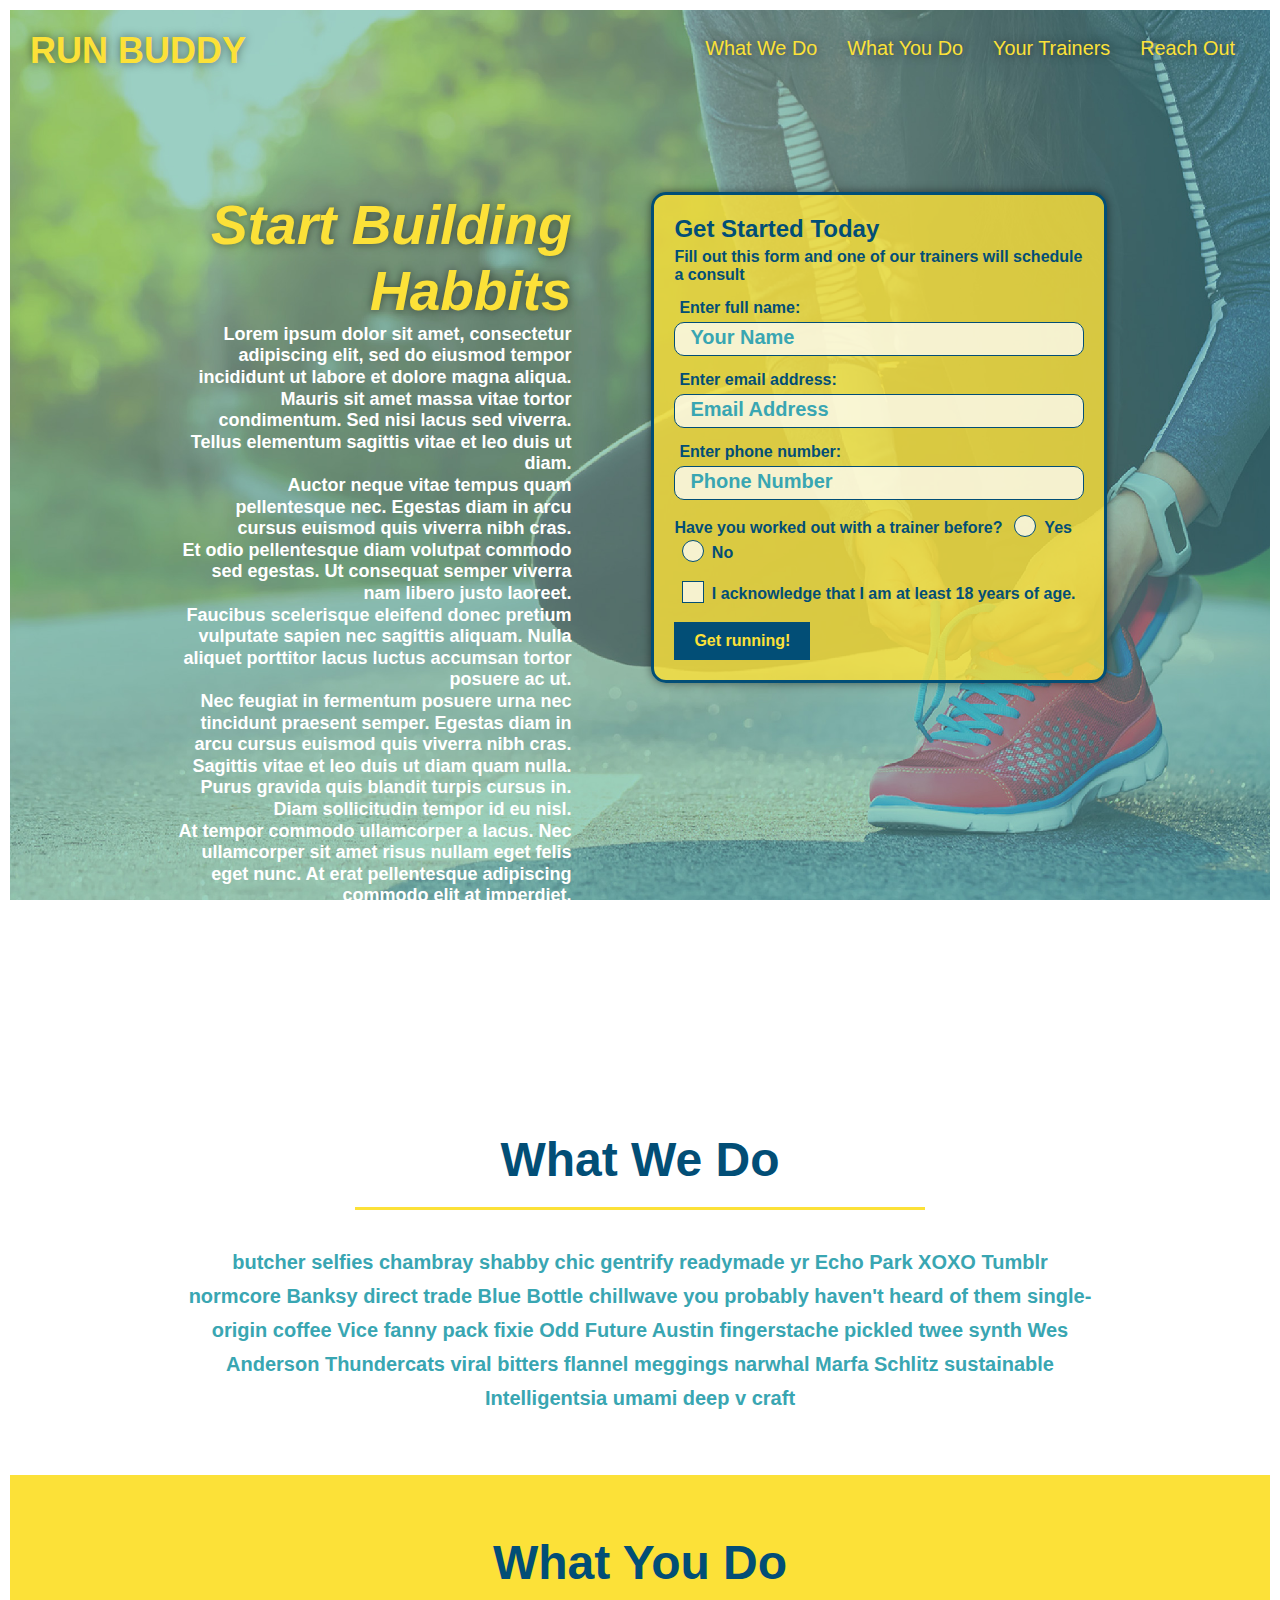
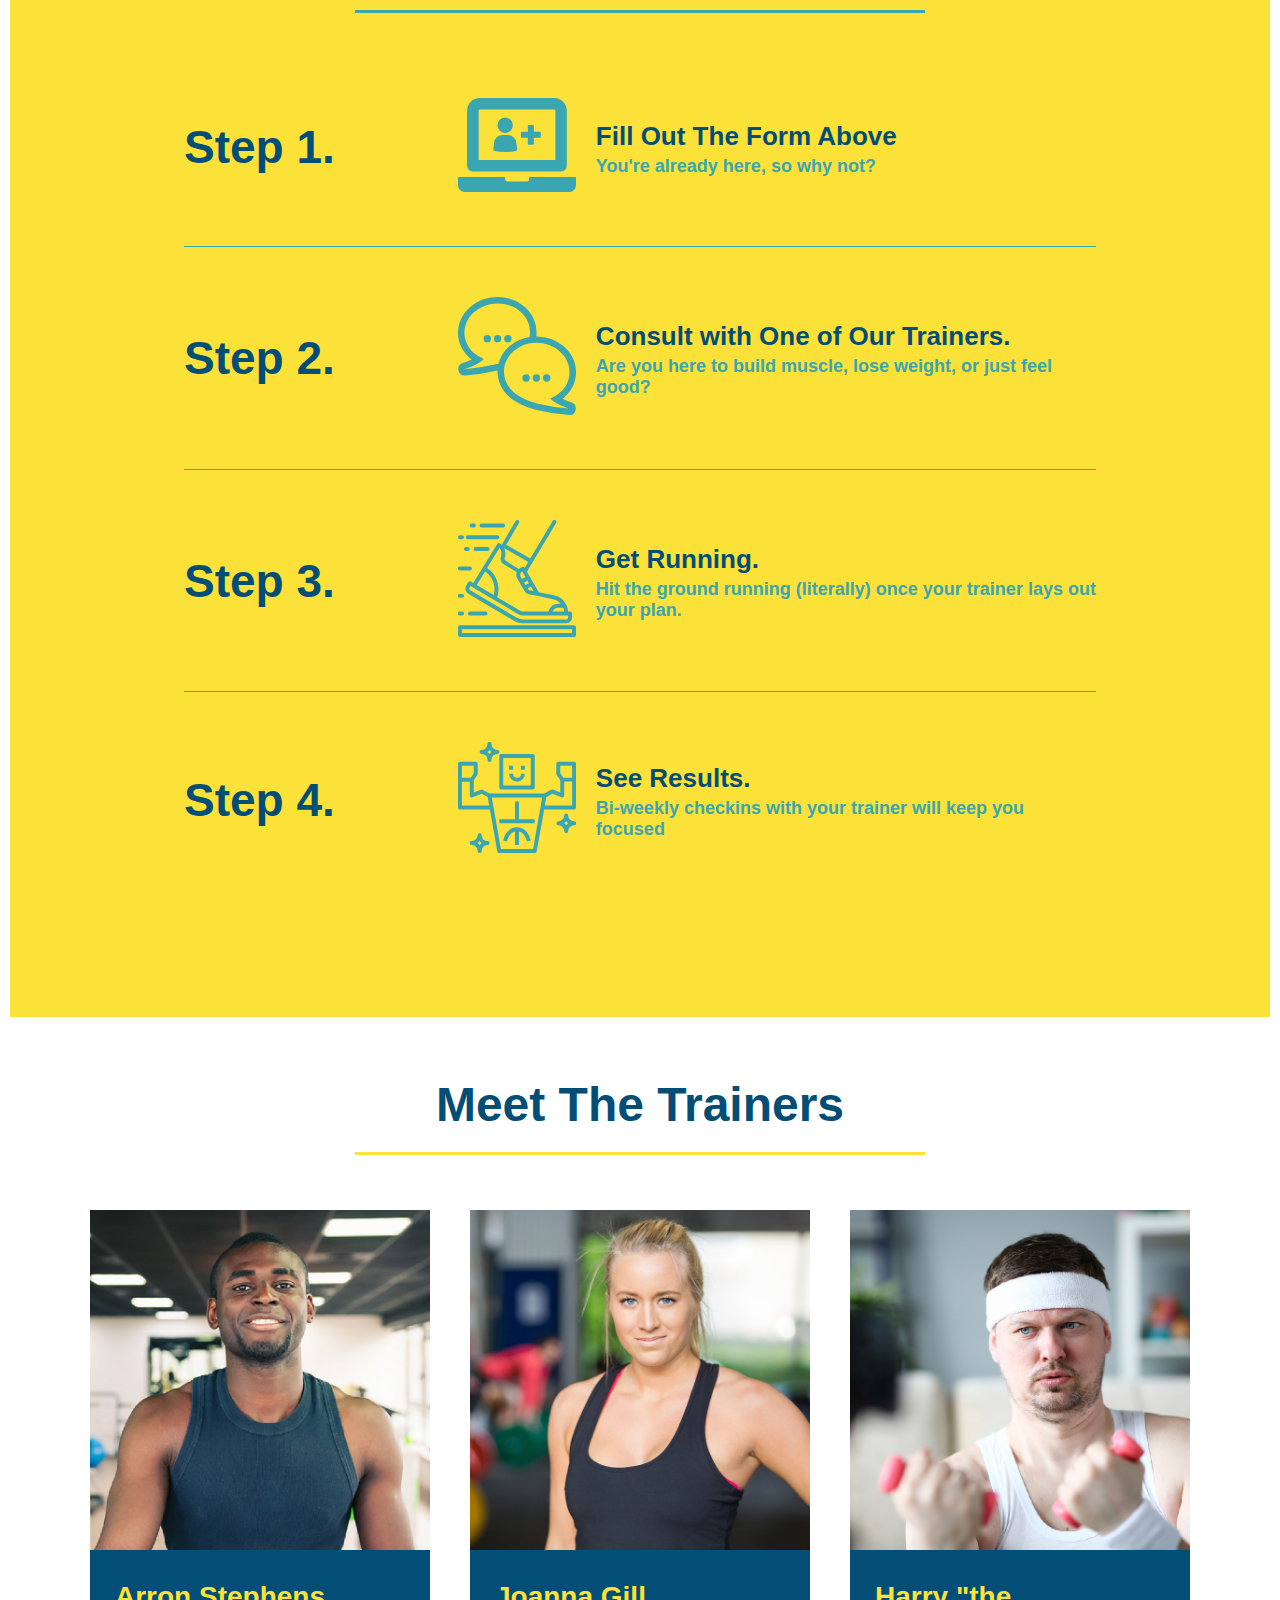
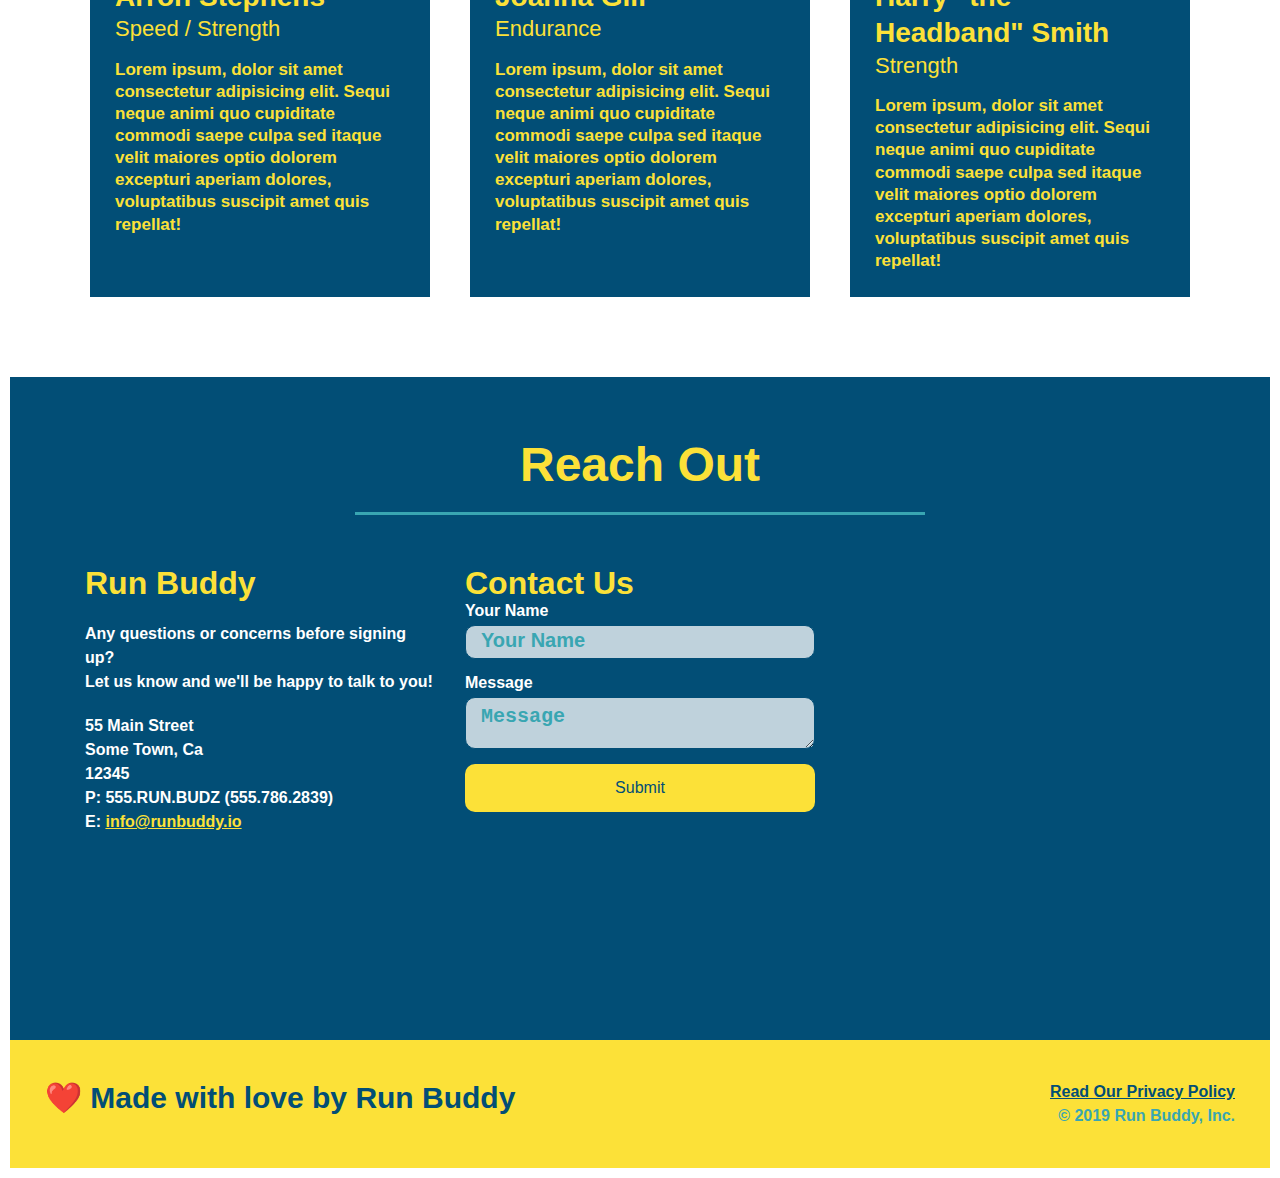
<file: index.html>
<!DOCTYPE html>
<html lang="en">
    
    <head>
        
        <meta charset="UTF-8" />
        <title>Run Buddy</title>
        <link rel="stylesheet" href="assets/css/style.css">
        <meta name="viewport" content="width=device-width, initial-scale=1.0" />
        
    </head>
    
    <!--change!!-->
    
    <body>
        
        <!--navigation-->
        <header>
            <h1>
                <a href="#run-buddy">RUN BUDDY</a>
            </h1>

            <nav>
                <!--Unordered List element-->

                <ul>

                    <!--List item element-->

                    <li>

                        <!--Anchor element-->

                        <a href="#what-we-do">What We Do</a>
                    </li>

                    <li>
                        <a href="#what-you-do">What You Do</a>
                    </li>

                    <li>
                        <a href="#your-trainers">Your Trainers</a>
                    </li>

                    <li>
                        <a href="#reach-out">Reach Out</a>
                    </li>
                    
                </ul>
            </nav>
        </header>
        

        <!--hero/jumbotron-->
        <section class="hero">

            <div class="hero-cta">
                <h2>Start Building Habbits</h2>
                <p>
                    Lorem ipsum dolor sit amet, consectetur adipiscing elit, sed do eiusmod tempor incididunt ut labore et dolore magna aliqua. 
                    <br>
                    Mauris sit amet massa vitae tortor condimentum. Sed nisi lacus sed viverra. Tellus elementum sagittis vitae et leo duis ut diam. 
                    <br>
                    Auctor neque vitae tempus quam pellentesque nec. Egestas diam in arcu cursus euismod quis viverra nibh cras. 
                    <br>
                    Et odio pellentesque diam volutpat commodo sed egestas. Ut consequat semper viverra nam libero justo laoreet. 
                    <br>
                    Faucibus scelerisque eleifend donec pretium vulputate sapien nec sagittis aliquam. Nulla aliquet porttitor lacus luctus accumsan tortor posuere ac ut. 
                    <br>
                    Nec feugiat in fermentum posuere urna nec tincidunt praesent semper. Egestas diam in arcu cursus euismod quis viverra nibh cras. 
                    <br>
                    Sagittis vitae et leo duis ut diam quam nulla. Purus gravida quis blandit turpis cursus in. Diam sollicitudin tempor id eu nisl. 
                    <br>
                    At tempor commodo ullamcorper a lacus. Nec ullamcorper sit amet risus nullam eget felis eget nunc. At erat pellentesque adipiscing commodo elit at imperdiet.
                    <br>
                    Aliquam malesuada bibendum arcu vitae elementum curabitur vitae nunc. Nulla aliquet enim tortor at auctor urna.
                </p>
            </div>

            <div class="hero-form">

                <h3>Get Started Today</h3>
                <p>Fill out this form and one of our trainers will schedule a consult</p>
                
                <!-- Add form element -->
                <form>
                    
                    <div class="contact-form">

                        <label for="name">Enter full name:</label>
                        <input type="text" placeholder="Your Name" name="name" id="name" class="form-input"/>
                        
                        <label for="email">Enter email address:</label>
                        <input type="email" placeholder="Email Address" name="email" id="email" class="form-input" />
                        
                        <label for="phone-number">Enter phone number:</label>
                        <input type="tel" placeholder="Phone Number" name="phone" id="phone" class="form-input"/>
                    
                    </div>

                    <p>
                        Have you worked out with a trainer before?
                        <span class="radio-wrapper">
                            
                          <input type="radio" name="trainer-confirm" id="trainer-yes" />
                          <label for="trainer-yes">Yes</label>
                          
                        </span>

                        <span class="radio-wrapper">

                          <input type="radio" name="trainer-confirm" id="trainer-no" />
                          <label for="trainer-no">No</label>

                        </span>
                    </p>

                    <p>
                        <span class="checkbox-wrapper">

                          <input type="checkbox" name="age-confirm" id="checkbox" />
                          <label for="checkbox">I acknowledge that I am at least 18 years of age.</label>

                        </span>
                    </p>

                    <button type="submit">
                        Get running!
                    </button>
                
                </form>
            
            </div>

        </section>
        <!--end hero-->

        <!--"what we do" section-->
        <section id="what-we-do" class="intro">
            
            <div class="flex-row">
                <h2 class="section-title primary-border">
                    What We Do
                </h2>
            </div>
            
            <div class="flex-row">
                <p>
                    butcher selfies chambray shabby chic gentrify readymade yr Echo Park XOXO Tumblr normcore Banksy direct trade Blue Bottle chillwave you probably haven't heard of them single-origin coffee Vice fanny pack fixie Odd Future Austin fingerstache pickled twee synth Wes Anderson Thundercats viral bitters flannel meggings narwhal Marfa Schlitz sustainable Intelligentsia umami deep v craft
                </p>
            </div>

        </section>

        <!--"what you do" section-->
        <section id="what-you-do" class="steps">
            
            <div class="flex-row">
                <h2 class="section-title secondary-border">
                    What You Do
                </h2>
            </div>

            <div class="step">

                <h3>Step 1.</h3>
                
                <div class="step-info">

                    <div class="step-img">
                        <img src="./assets/images/step-1.svg" alt="" />
                    </div>

                    <div class="step-text">
                        <h4>Fill Out The Form Above</h4>
                        <p>You're already here, so why not?</p>
                    </div>

                </div>
                
            </div>

            <div class="step">

                <h3>Step 2.</h3>

                <div class="step-info">

                    <div class="step-img">
                        <img src="./assets/images/step-2.svg" alt="" />
                    </div>

                    <div class="step-text">
                        <h4>Consult with One of Our Trainers.</h4>
                        <p>Are you here to build muscle, lose weight, or just feel good?</p>
                    </div>

                </div>

            </div>

            <div class="step">

                <h3>Step 3.</h3>

                <div class="step-info">

                    <div class="step-img">
                        <img src="./assets/images/step-3.svg" alt="" />
                    </div>

                    <div class="step-text">
                        <h4>Get Running.</h4>
                        <p>Hit the ground running (literally) once your trainer lays out your plan.</p>
                    </div>

                </div>

            </div>

            <div class="step">

                <h3>Step 4.</h3>

                <div class="step-info">

                    <div class="step-img">
                        <img src="./assets/images/step-4.svg" alt="">
                    </div>

                    <div class="step-text">
                        <h4>See Results.</h4>
                        <p>Bi-weekly checkins with your trainer will keep you focused</p>
                    </div>

                </div>

            </div>


        </section>

        
        <section id="your-trainers">
            
            <div class="flex-row">
                <h2 class="section-title primary-border"> 
                    Meet The Trainers
                </h2>
            </div>


                <div class="trainers">
                    <!-- first trainer bio -->
                    <article class="trainer">
                        <img src="./assets/images/01-05-trainers/trainer-1.jpg" alt="Arron Stephens in his workout clothes, ready to pump iron" />
                    
                        <div class="trainer-bio">
                    
                            <h3 class="trainer-name">Arron Stephens</h3>
                    
                            <h4 class="trainer-role">Speed / Strength</h4>
                    
                            <p>
                                Lorem ipsum, dolor sit amet consectetur adipisicing elit. Sequi neque animi quo cupiditate commodi saepe culpa sed
                                itaque velit maiores optio dolorem excepturi aperiam dolores, voluptatibus suscipit amet quis repellat!
                            </p>
                        </div>
                    </article>
                    <!-- second trainer bio -->
                    <article class="trainer">
                        <img src="./assets/images/01-05-trainers/trainer-2.jpg" alt="Joanna Gill cooling off after a workout" />
                        <div class="trainer-bio">
                    
                            <h3 class="trainer-name">Joanna Gill</h3>
                            <h4 class="trainer-role">Endurance</h4>
                            <p>
                                Lorem ipsum, dolor sit amet consectetur adipisicing elit. Sequi neque animi quo cupiditate commodi saepe culpa sed
                                itaque velit maiores optio dolorem excepturi aperiam dolores, voluptatibus suscipit amet quis repellat!
                            </p>
                        </div>
                    </article>
                    <!-- third trainer bio -->
                    <article class="trainer">
                    
                        <img src="./assets/images/01-05-trainers/trainer-3.jpg" alt="Harry Smith wearing a headband and lifting comically small pink weights" />
                    
                        <div class="trainer-bio">
                    
                            <h3 class="trainer-name">Harry "the Headband" Smith</h3>
                            <h4 class="trainer-role">Strength</h4>
                            <p>
                                Lorem ipsum, dolor sit amet consectetur adipisicing elit. Sequi neque animi quo cupiditate commodi saepe culpa sed
                                itaque velit maiores optio dolorem excepturi aperiam dolores, voluptatibus suscipit amet quis repellat!
                            </p>
                        </div>
                    </article>
                </div>
            
        </section>




        <!--"reach out" section-->
        <section id="reach-out" class="contact">

            <div class="flex-row">
                <h2 class="section-title secondary-border">
                    Reach Out
                </h2>
            </div>

            <div class="contact-info">
                <div>

                    <h3>Run Buddy</h3>
                    <p>
                        Any questions or concerns before signing up?
                        <br />
                        Let us know and we'll be happy to talk to you!
                    </p>
                    
                    <address>
                        55 Main Street <br/>
                        Some Town, Ca <br/>
                        12345<br />
                        P: 555.RUN.BUDZ (555.786.2839)<br/>
                        E: <a href="mailto:info@runbuddy.io">info@runbuddy.io</a>
                    </address>
                
                </div>
                        
                <!---->

                <div>
                    <h3>Contact Us</h3>
                    
                    <form class="contact-form">

                       <label for="contact-name">Your Name</label>
                       <input type="text" id="contact-name" placeholder="Your Name" />
                  
                       <label for="contact-message">Message</label>
                       <textarea id="contact-message" placeholder="Message"></textarea>
                  
                       <button type="submit">Submit</button>
                       
                    </form>
                </div>    

                <!---->

                <iframe 
                    src="https://www.google.com/maps/embed?pb=!1m18!1m12!1m3!1d3049.1824833268383!2d-105.10506668429922!3d40.16049057910696!2m3!1f0!2f0!3f0!3m2!1i1024!2i768!4f13.1!3m3!1m2!1s0x876bf99f57d29787%3A0x5a047ad58b8ae595!2s55%20Main%20St%2C%20Longmont%2C%20CO%2080501!5e0!3m2!1sen!2sus!4v1654865862543!5m2!1sen!2sus" 
                    
                    frameborder="0" style="border:0" allowfullscreen>
                
                </iframe>
                    
    
            
            
            </div>


            


            

        </section>

        <!--footer-->
        <footer>
            <h2>❤️ Made with love by Run Buddy</h2>

            <div>
                
                <a href="./privacy-policy.html">Read Our Privacy Policy</a><br />
                &copy; 2019 Run Buddy, Inc.

            </div>
        </footer>
        
    </body>
</html>
</file>
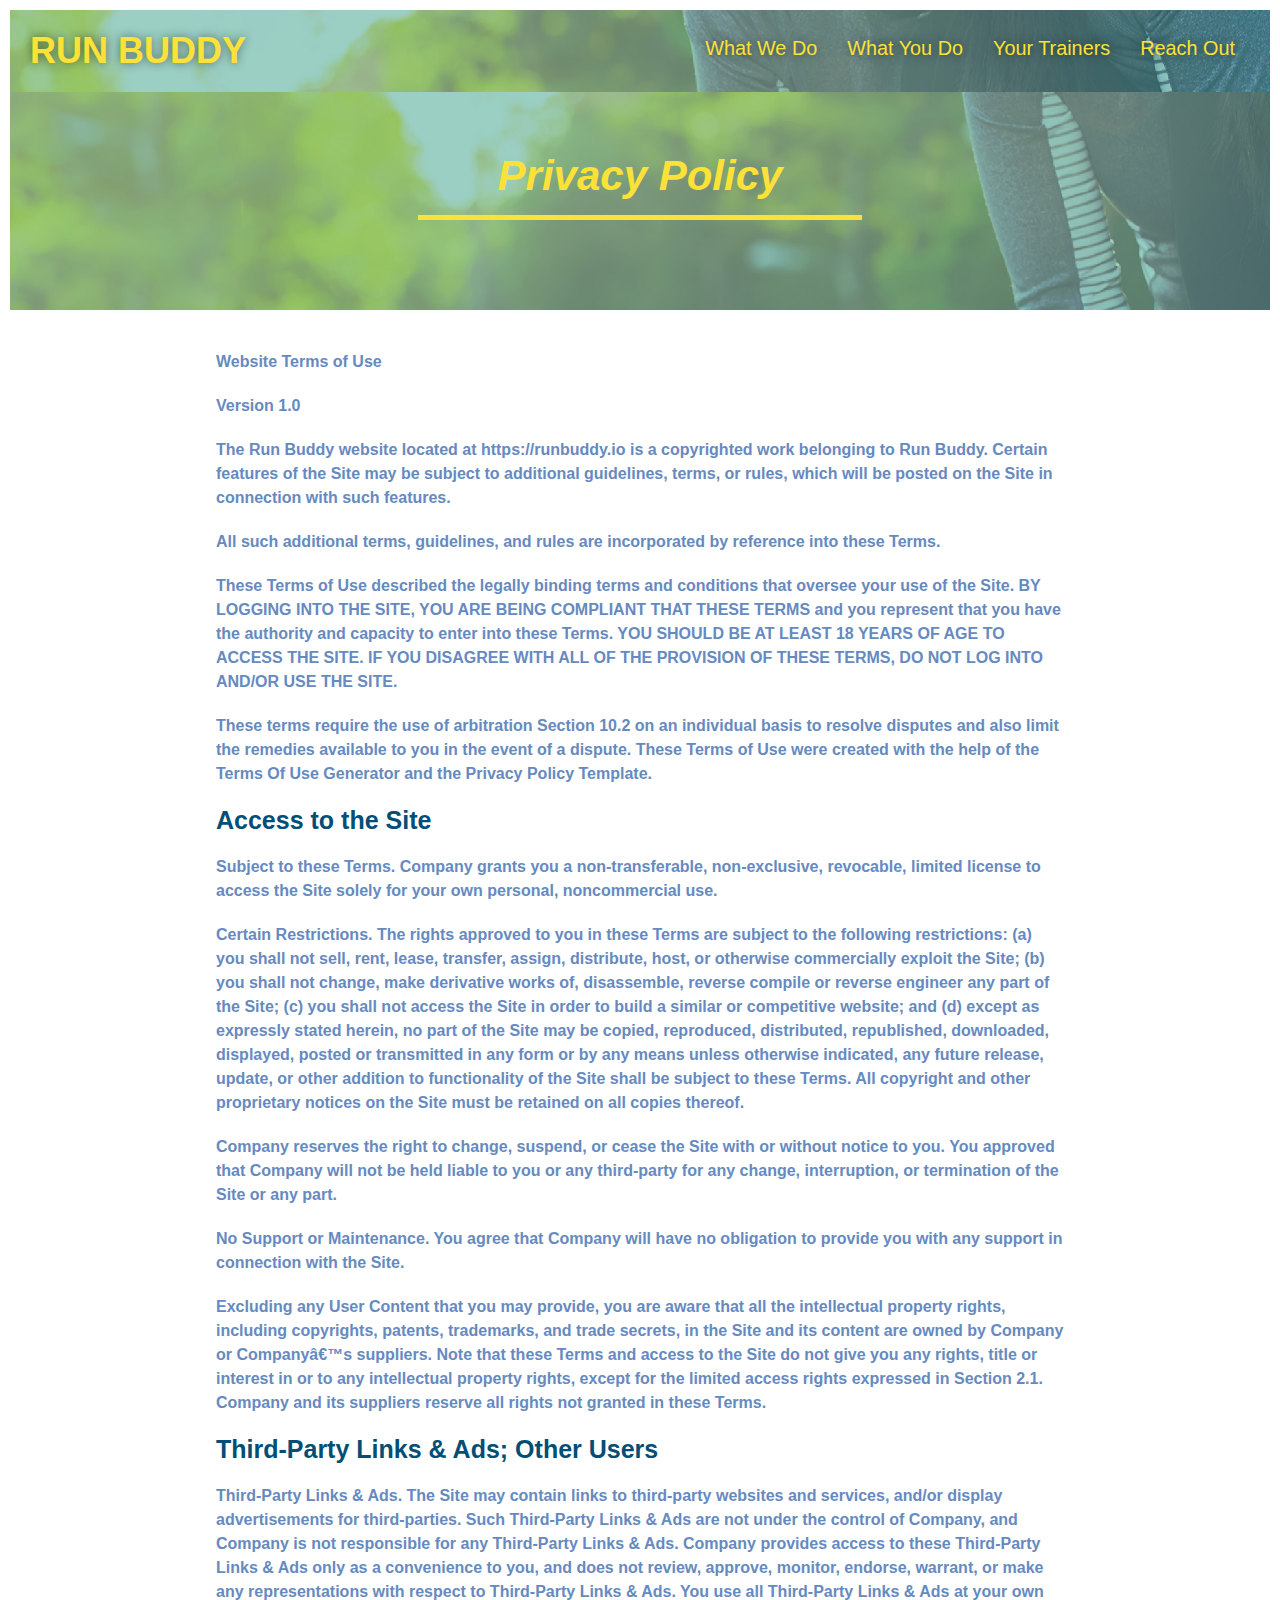
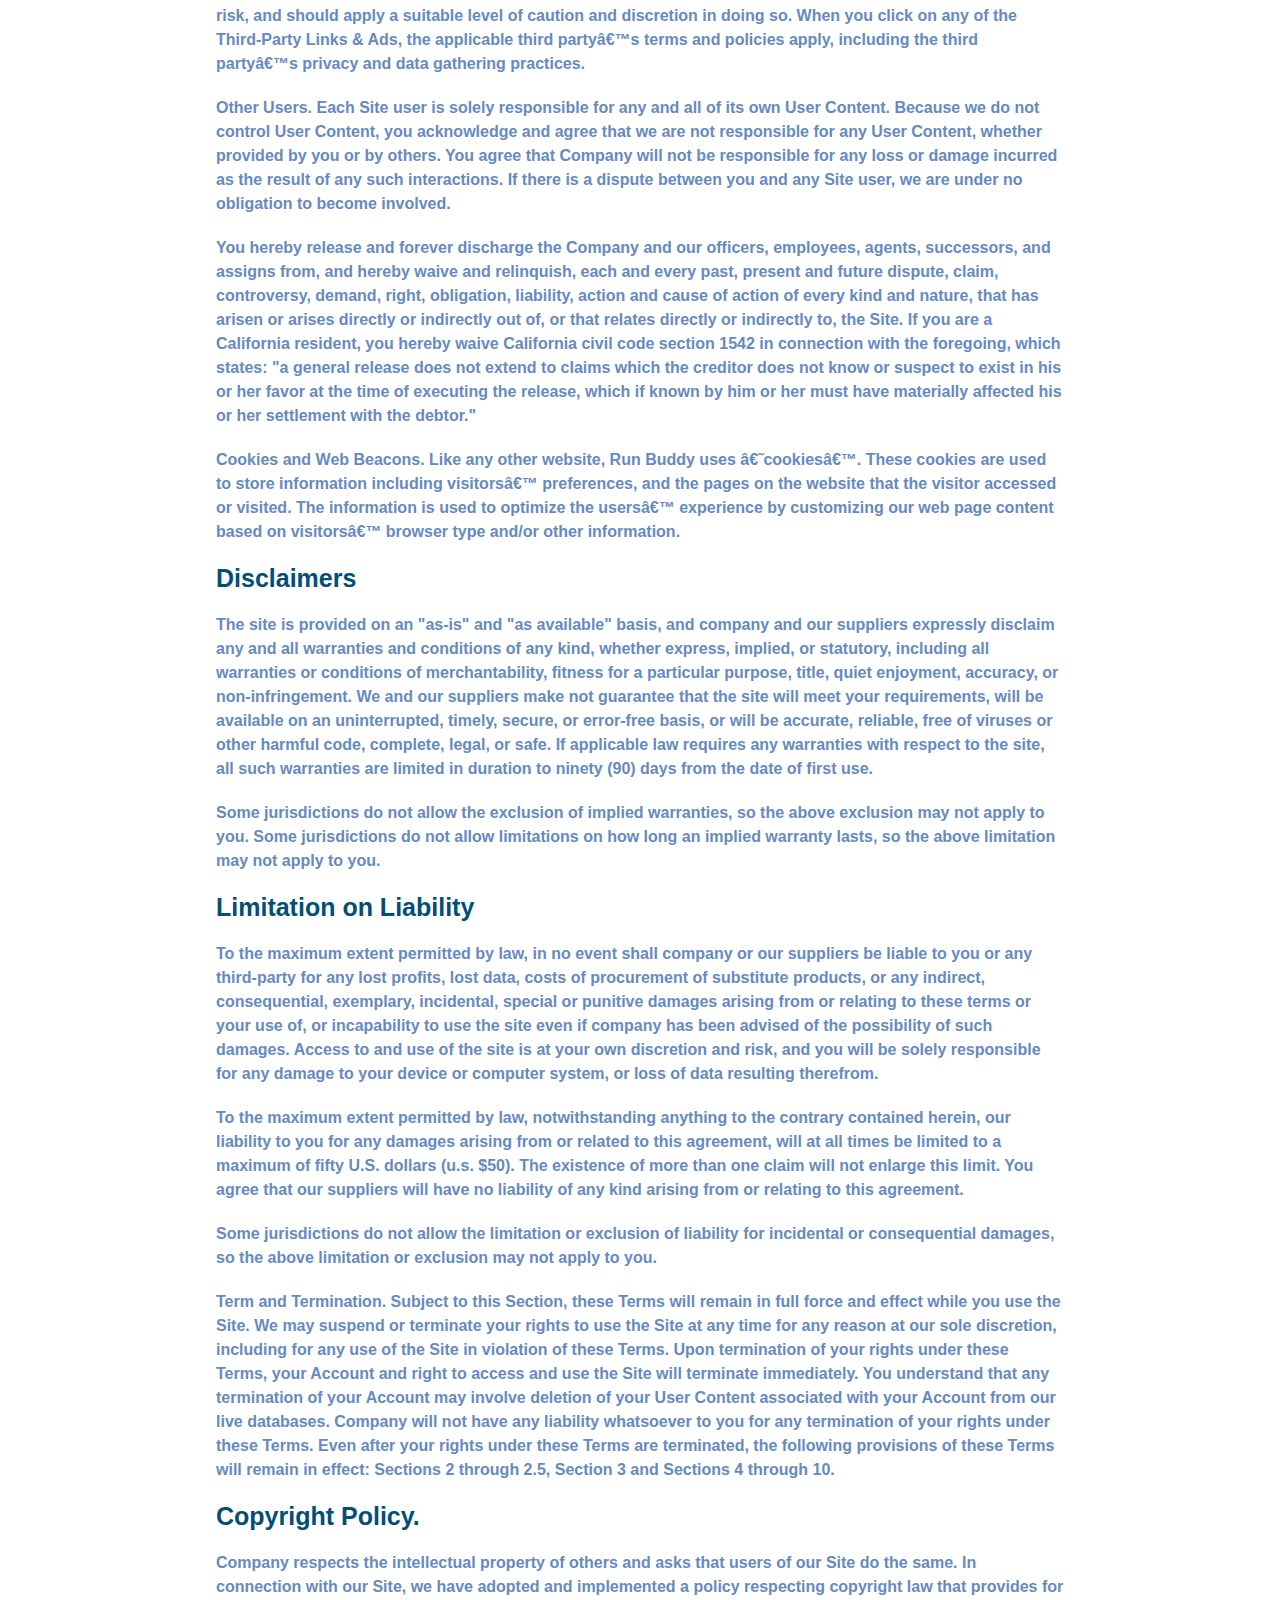
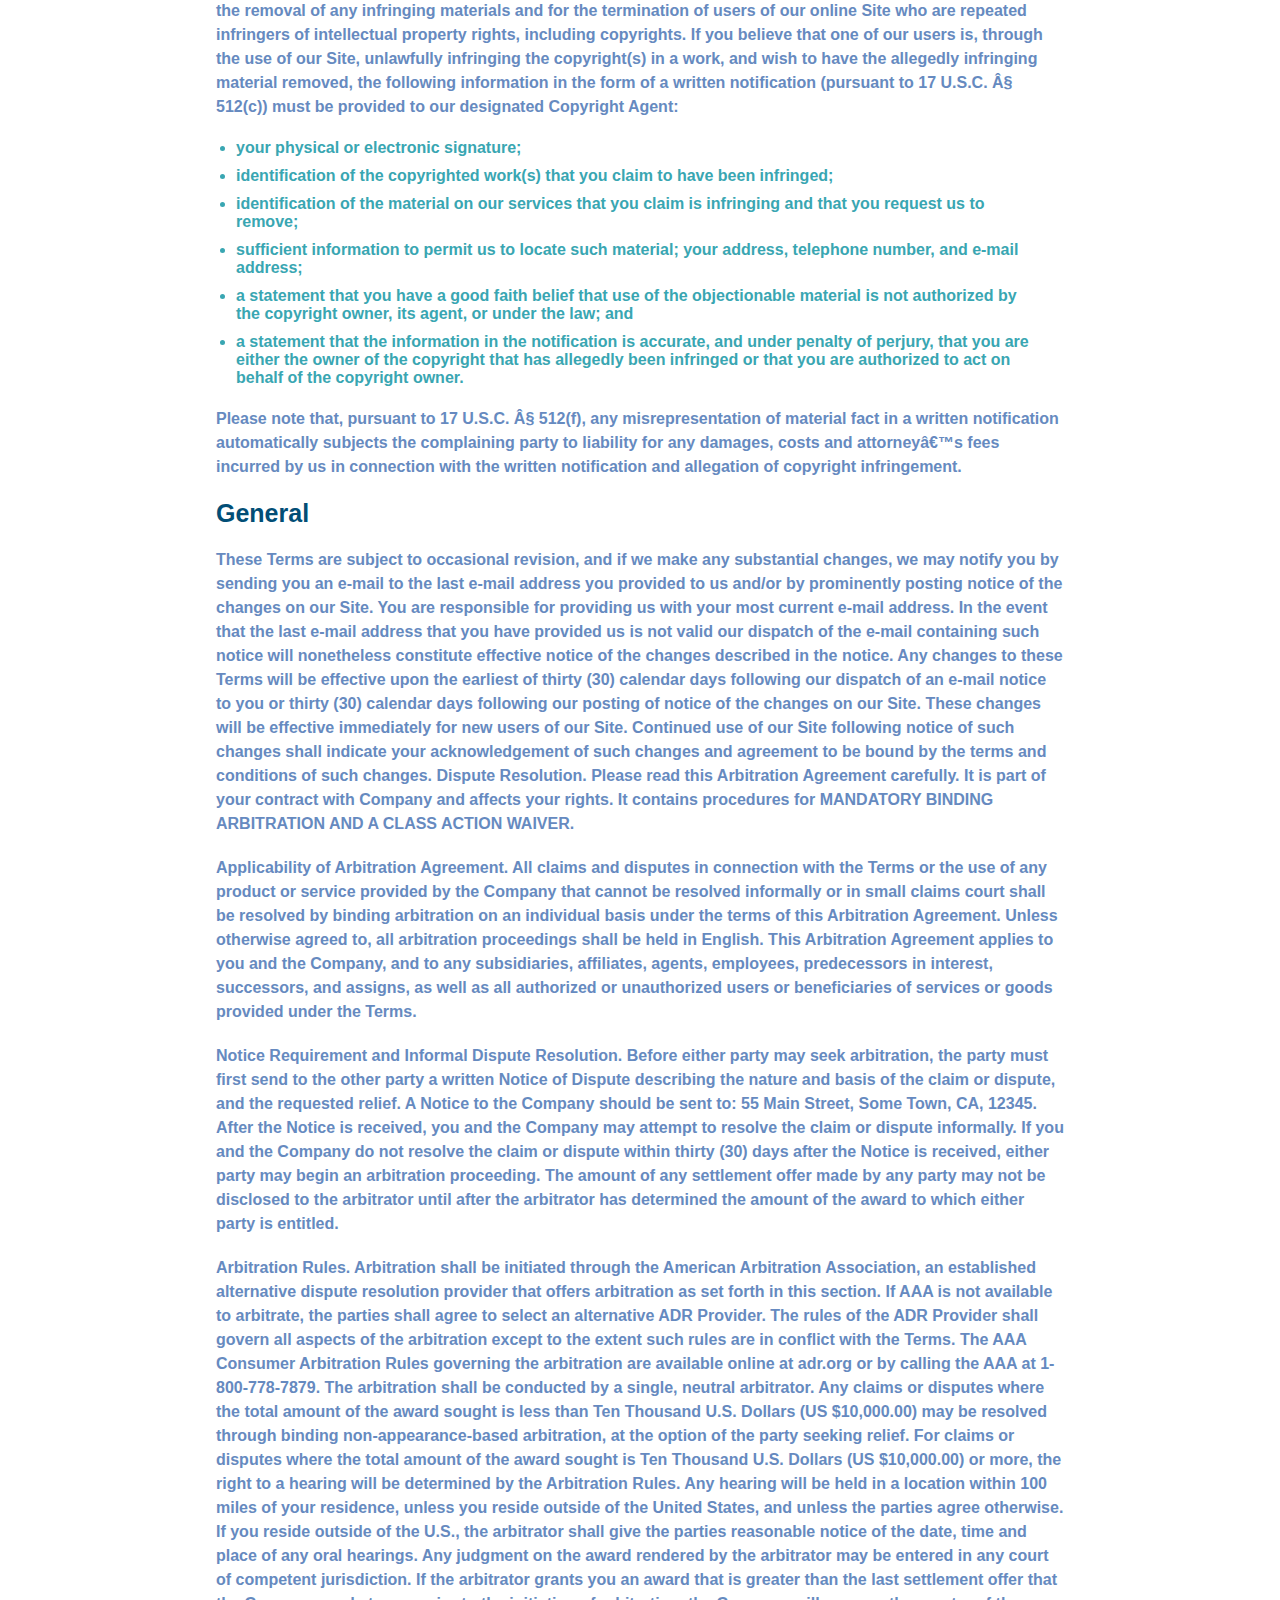
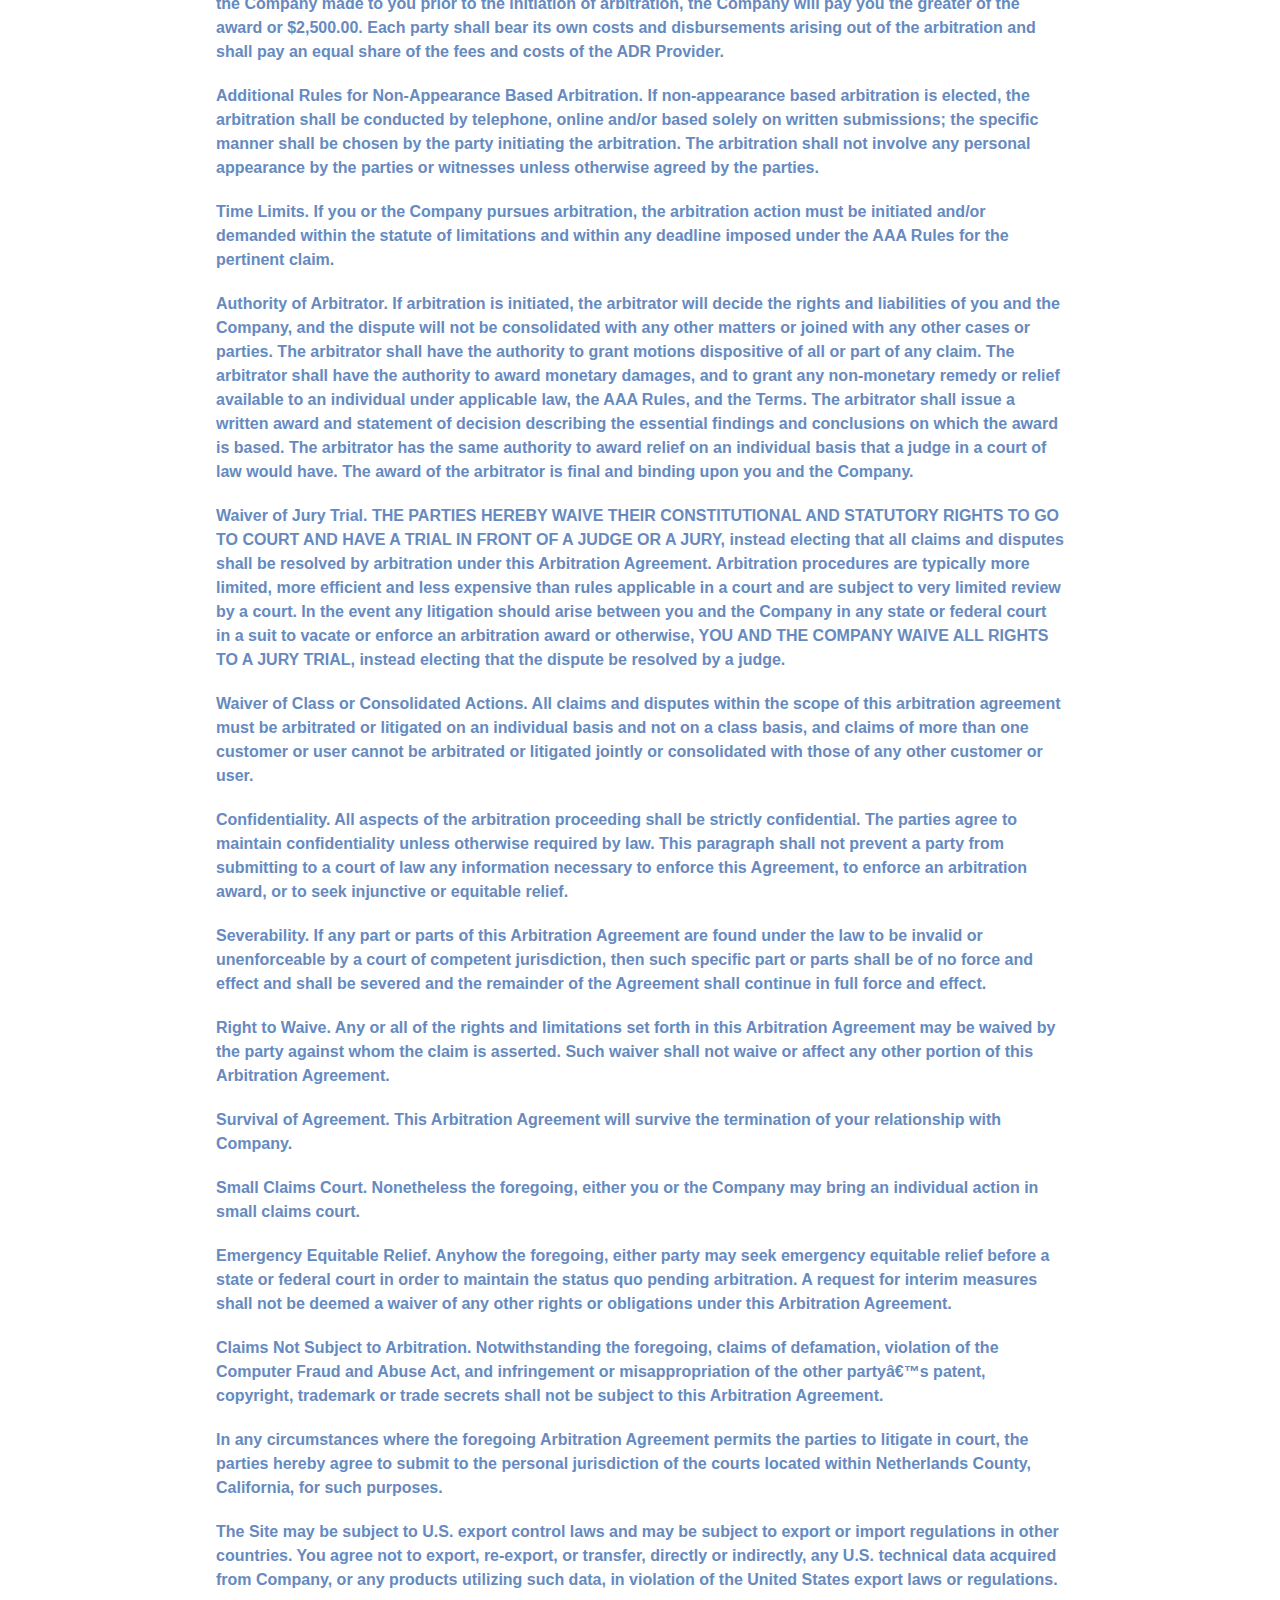
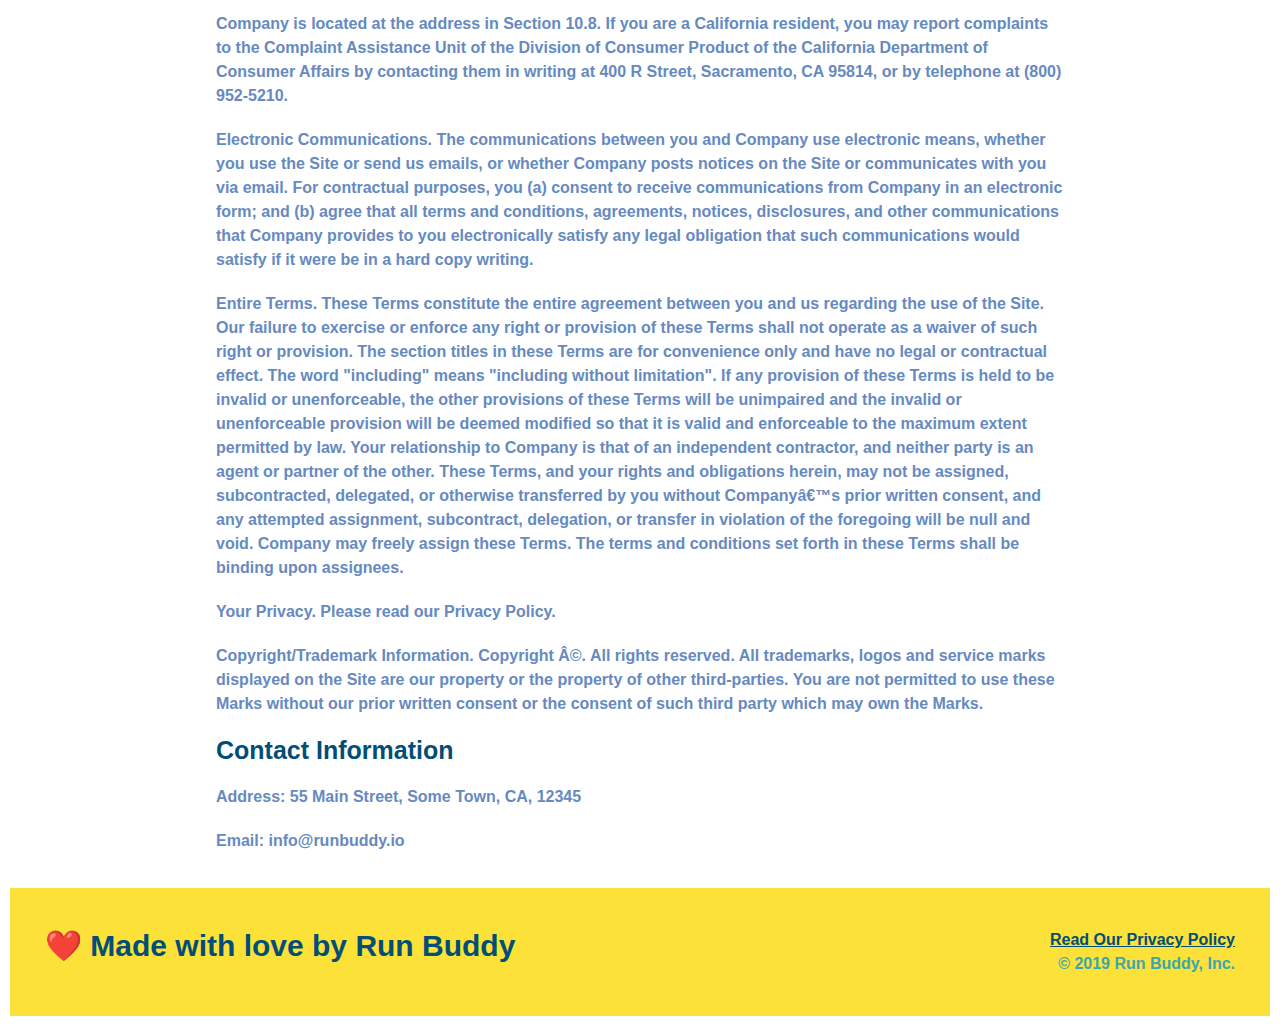
<file: privacy-policy.html>
<!DOCTYPE html>
<html lang="en">
    
    <head>
        
        <meta charset="UTF-8" />
        <title>Privacy Policy - Run Buddy</title>
        <link rel="stylesheet" href="./assets/css/style.css">
        <link rel="stylesheet" href="./assets/css/secondary-style.css">
        <meta name="viewport" content="width=device-width, initial-scale=1.0" />
        
    </head>

    
    <body>
        
        <!--navigation-->
        <header>
            <h1>
                <a href="index.html#run-buddy">RUN BUDDY</a>
            </h1>

            <nav>
                <!--Unordered List element-->

                <ul>

                    <!--List item element-->

                    <li>

                        <!--Anchor element-->
                        
                        <a href="index.html#what-we-do">What We Do</a>
                    </li>

                    <li>
                        <a href="index.html#what-you-do">What You Do</a>
                    </li>

                    <li>
                        <a href="index.html#your-trainers">Your Trainers</a>
                    </li>

                    <li>
                        <a href="index.html#reach-out">Reach Out</a>
                    </li>
                    
                </ul>
            </nav>
        </header>


        <!--hero/jumbotron-->
        <section class="hero">

            <h2 class="page-title">

                Privacy Policy

            </h2>

        </section>

        <article class="secondary-content">

            
      <p>
        Website Terms of Use
      </p>

      <p>
        Version 1.0
      </p>

      <p>
        The Run Buddy website located at https://runbuddy.io is a copyrighted work belonging to Run Buddy. Certain
        features of the Site may be subject to additional guidelines, terms, or rules, which will be posted on the Site
        in connection with such features.
      </p>

      <p>
        All such additional terms, guidelines, and rules are incorporated by reference into these Terms.
      </p>

      <p>
        These Terms of Use described the legally binding terms and conditions that oversee your use of the Site. BY
        LOGGING INTO THE SITE, YOU ARE BEING COMPLIANT THAT THESE TERMS and you represent that you have the authority
        and capacity to enter into these Terms. YOU SHOULD BE AT LEAST 18 YEARS OF AGE TO ACCESS THE SITE. IF YOU
        DISAGREE WITH ALL OF THE PROVISION OF THESE TERMS, DO NOT LOG INTO AND/OR USE THE SITE.
      </p>

      <p>
        These terms require the use of arbitration Section 10.2 on an individual basis to resolve disputes and also
        limit the remedies available to you in the event of a dispute. These Terms of Use were created with the help of
        the Terms Of Use Generator and the Privacy Policy Template.
      </p>

      <h3>
        Access to the Site
      </h3>

      <p>
        Subject to these Terms. Company grants you a non-transferable, non-exclusive, revocable, limited license to
        access the Site solely for your own personal, noncommercial use.
      </p>

      <p>
        Certain Restrictions. The rights approved to you in these Terms are subject to the following restrictions: (a)
        you shall not sell, rent, lease, transfer, assign, distribute, host, or otherwise commercially exploit the Site;
        (b) you shall not change, make derivative works of, disassemble, reverse compile or reverse engineer any part of
        the Site; (c) you shall not access the Site in order to build a similar or competitive website; and (d) except
        as expressly stated herein, no part of the Site may be copied, reproduced, distributed, republished, downloaded,
        displayed, posted or transmitted in any form or by any means unless otherwise indicated, any future release,
        update, or other addition to functionality of the Site shall be subject to these Terms. All copyright and other
        proprietary notices on the Site must be retained on all copies thereof.
      </p>

      <p>
        Company reserves the right to change, suspend, or cease the Site with or without notice to you. You approved
        that Company will not be held liable to you or any third-party for any change, interruption, or termination of
        the Site or any part.
      </p>

      <p>
        No Support or Maintenance. You agree that Company will have no obligation to provide you with any support in
        connection with the Site.
      </p>

      <p>
        Excluding any User Content that you may provide, you are aware that all the intellectual property rights,
        including copyrights, patents, trademarks, and trade secrets, in the Site and its content are owned by Company
        or Companyâ€™s suppliers. Note that these Terms and access to the Site do not give you any rights, title or
        interest in or to any intellectual property rights, except for the limited access rights expressed in Section
        2.1. Company and its suppliers reserve all rights not granted in these Terms.
      </p>

      <h3>
        Third-Party Links & Ads; Other Users
      </h3>

      <p>
        Third-Party Links & Ads. The Site may contain links to third-party websites and services, and/or display
        advertisements for third-parties. Such Third-Party Links & Ads are not under the control of Company, and Company
        is not responsible for any Third-Party Links & Ads. Company provides access to these Third-Party Links & Ads
        only as a convenience to you, and does not review, approve, monitor, endorse, warrant, or make any
        representations with respect to Third-Party Links & Ads. You use all Third-Party Links & Ads at your own risk,
        and should apply a suitable level of caution and discretion in doing so. When you click on any of the
        Third-Party Links & Ads, the applicable third partyâ€™s terms and policies apply, including the third partyâ€™s
        privacy and data gathering practices.
      </p>

      <p>
        Other Users. Each Site user is solely responsible for any and all of its own User Content. Because we do not
        control User Content, you acknowledge and agree that we are not responsible for any User Content, whether
        provided by you or by others. You agree that Company will not be responsible for any loss or damage incurred as
        the result of any such interactions. If there is a dispute between you and any Site user, we are under no
        obligation to become involved.
      </p>

      <p>
        You hereby release and forever discharge the Company and our officers, employees, agents, successors, and
        assigns from, and hereby waive and relinquish, each and every past, present and future dispute, claim,
        controversy, demand, right, obligation, liability, action and cause of action of every kind and nature, that has
        arisen or arises directly or indirectly out of, or that relates directly or indirectly to, the Site. If you are
        a California resident, you hereby waive California civil code section 1542 in connection with the foregoing,
        which states: "a general release does not extend to claims which the creditor does not know or suspect to exist
        in his or her favor at the time of executing the release, which if known by him or her must have materially
        affected his or her settlement with the debtor."
      </p>

      <p>
        Cookies and Web Beacons. Like any other website, Run Buddy uses â€˜cookiesâ€™. These cookies are used to store
        information including visitorsâ€™ preferences, and the pages on the website that the visitor accessed or visited.
        The information is used to optimize the usersâ€™ experience by customizing our web page content based on visitorsâ€™
        browser type and/or other information.
      </p>

      <h3>
        Disclaimers
      </h3>

      <p>
        The site is provided on an "as-is" and "as available" basis, and company and our suppliers expressly disclaim
        any and all warranties and conditions of any kind, whether express, implied, or statutory, including all
        warranties or conditions of merchantability, fitness for a particular purpose, title, quiet enjoyment, accuracy,
        or non-infringement. We and our suppliers make not guarantee that the site will meet your requirements, will be
        available on an uninterrupted, timely, secure, or error-free basis, or will be accurate, reliable, free of
        viruses or other harmful code, complete, legal, or safe. If applicable law requires any warranties with respect
        to the site, all such warranties are limited in duration to ninety (90) days from the date of first use.
      </p>

      <p>
        Some jurisdictions do not allow the exclusion of implied warranties, so the above exclusion may not apply to
        you. Some jurisdictions do not allow limitations on how long an implied warranty lasts, so the above limitation
        may not apply to you.
      </p>

      <h3>
        Limitation on Liability
      </h3>

      <p>
        To the maximum extent permitted by law, in no event shall company or our suppliers be liable to you or any
        third-party for any lost profits, lost data, costs of procurement of substitute products, or any indirect,
        consequential, exemplary, incidental, special or punitive damages arising from or relating to these terms or
        your use of, or incapability to use the site even if company has been advised of the possibility of such
        damages. Access to and use of the site is at your own discretion and risk, and you will be solely responsible
        for any damage to your device or computer system, or loss of data resulting therefrom.
      </p>

      <p>
        To the maximum extent permitted by law, notwithstanding anything to the contrary contained herein, our liability
        to you for any damages arising from or related to this agreement, will at all times be limited to a maximum of
        fifty U.S. dollars (u.s. $50). The existence of more than one claim will not enlarge this limit. You agree that
        our suppliers will have no liability of any kind arising from or relating to this agreement.
      </p>

      <p>
        Some jurisdictions do not allow the limitation or exclusion of liability for incidental or consequential
        damages, so the above limitation or exclusion may not apply to you.
      </p>

      <p>
        Term and Termination. Subject to this Section, these Terms will remain in full force and effect while you use
        the Site. We may suspend or terminate your rights to use the Site at any time for any reason at our sole
        discretion, including for any use of the Site in violation of these Terms. Upon termination of your rights under
        these Terms, your Account and right to access and use the Site will terminate immediately. You understand that
        any termination of your Account may involve deletion of your User Content associated with your Account from our
        live databases. Company will not have any liability whatsoever to you for any termination of your rights under
        these Terms. Even after your rights under these Terms are terminated, the following provisions of these Terms
        will remain in effect: Sections 2 through 2.5, Section 3 and Sections 4 through 10.
      </p>

      <h3>
        Copyright Policy.
      </h3>

      <p>
        Company respects the intellectual property of others and asks that users of our Site do the same. In connection
        with our Site, we have adopted and implemented a policy respecting copyright law that provides for the removal
        of any infringing materials and for the termination of users of our online Site who are repeated infringers of
        intellectual property rights, including copyrights. If you believe that one of our users is, through the use of
        our Site, unlawfully infringing the copyright(s) in a work, and wish to have the allegedly infringing material
        removed, the following information in the form of a written notification (pursuant to 17 U.S.C. Â§ 512(c)) must
        be provided to our designated Copyright Agent:
      </p>

      <ul>
        <li>
          your physical or electronic signature;
        </li>
        <li>
          identification of the copyrighted work(s) that you claim to have been infringed;
        </li>
        <li>
          identification of the material on our services that you claim is infringing and that you request us to remove;
        </li>
        <li>
          sufficient information to permit us to locate such material; your address, telephone number, and e-mail
          address;
        </li>
        <li>
          a statement that you have a good faith belief that use of the objectionable material is not authorized by the
          copyright owner, its agent, or under the law; and
        </li>
        <li>
          a statement that the information in the notification is accurate, and under penalty of perjury, that you are
          either the owner of the copyright that has allegedly been infringed or that you are authorized to act on
          behalf of the copyright owner.
        </li>
      </ul>

      <p>
        Please note that, pursuant to 17 U.S.C. Â§ 512(f), any misrepresentation of material fact in a written
        notification automatically subjects the complaining party to liability for any damages, costs and attorneyâ€™s
        fees incurred by us in connection with the written notification and allegation of copyright infringement.
      </p>

      <h3>
        General
      </h3>

      <p>
        These Terms are subject to occasional revision, and if we make any substantial changes, we may notify you by
        sending you an e-mail to the last e-mail address you provided to us and/or by prominently posting notice of the
        changes on our Site. You are responsible for providing us with your most current e-mail address. In the event
        that the last e-mail address that you have provided us is not valid our dispatch of the e-mail containing such
        notice will nonetheless constitute effective notice of the changes described in the notice. Any changes to these
        Terms will be effective upon the earliest of thirty (30) calendar days following our dispatch of an e-mail
        notice to you or thirty (30) calendar days following our posting of notice of the changes on our Site. These
        changes will be effective immediately for new users of our Site. Continued use of our Site following notice of
        such changes shall indicate your acknowledgement of such changes and agreement to be bound by the terms and
        conditions of such changes. Dispute Resolution. Please read this Arbitration Agreement carefully. It is part of
        your contract with Company and affects your rights. It contains procedures for MANDATORY BINDING ARBITRATION AND
        A CLASS ACTION WAIVER.
      </p>

      <p>
        Applicability of Arbitration Agreement. All claims and disputes in connection with the Terms or the use of any
        product or service provided by the Company that cannot be resolved informally or in small claims court shall be
        resolved by binding arbitration on an individual basis under the terms of this Arbitration Agreement. Unless
        otherwise agreed to, all arbitration proceedings shall be held in English. This Arbitration Agreement applies to
        you and the Company, and to any subsidiaries, affiliates, agents, employees, predecessors in interest,
        successors, and assigns, as well as all authorized or unauthorized users or beneficiaries of services or goods
        provided under the Terms.
      </p>

      <p>
        Notice Requirement and Informal Dispute Resolution. Before either party may seek arbitration, the party must
        first send to the other party a written Notice of Dispute describing the nature and basis of the claim or
        dispute, and the requested relief. A Notice to the Company should be sent to: 55 Main Street, Some Town, CA,
        12345. After the Notice is received, you and the Company may attempt to resolve the claim or dispute informally.
        If you and the Company do not resolve the claim or dispute within thirty (30) days after the Notice is received,
        either party may begin an arbitration proceeding. The amount of any settlement offer made by any party may not
        be disclosed to the arbitrator until after the arbitrator has determined the amount of the award to which either
        party is entitled.
      </p>

      <p>
        Arbitration Rules. Arbitration shall be initiated through the American Arbitration Association, an established
        alternative dispute resolution provider that offers arbitration as set forth in this section. If AAA is not
        available to arbitrate, the parties shall agree to select an alternative ADR Provider. The rules of the ADR
        Provider shall govern all aspects of the arbitration except to the extent such rules are in conflict with the
        Terms. The AAA Consumer Arbitration Rules governing the arbitration are available online at adr.org or by
        calling the AAA at 1-800-778-7879. The arbitration shall be conducted by a single, neutral arbitrator. Any
        claims or disputes where the total amount of the award sought is less than Ten Thousand U.S. Dollars (US
        $10,000.00) may be resolved through binding non-appearance-based arbitration, at the option of the party seeking
        relief. For claims or disputes where the total amount of the award sought is Ten Thousand U.S. Dollars (US
        $10,000.00) or more, the right to a hearing will be determined by the Arbitration Rules. Any hearing will be
        held in a location within 100 miles of your residence, unless you reside outside of the United States, and
        unless the parties agree otherwise. If you reside outside of the U.S., the arbitrator shall give the parties
        reasonable notice of the date, time and place of any oral hearings. Any judgment on the award rendered by the
        arbitrator may be entered in any court of competent jurisdiction. If the arbitrator grants you an award that is
        greater than the last settlement offer that the Company made to you prior to the initiation of arbitration, the
        Company will pay you the greater of the award or $2,500.00. Each party shall bear its own costs and
        disbursements arising out of the arbitration and shall pay an equal share of the fees and costs of the ADR
        Provider.
      </p>

      <p>
        Additional Rules for Non-Appearance Based Arbitration. If non-appearance based arbitration is elected, the
        arbitration shall be conducted by telephone, online and/or based solely on written submissions; the specific
        manner shall be chosen by the party initiating the arbitration. The arbitration shall not involve any personal
        appearance by the parties or witnesses unless otherwise agreed by the parties.
      </p>

      <p>
        Time Limits. If you or the Company pursues arbitration, the arbitration action must be initiated and/or demanded
        within the statute of limitations and within any deadline imposed under the AAA Rules for the pertinent claim.
      </p>

      <p>
        Authority of Arbitrator. If arbitration is initiated, the arbitrator will decide the rights and liabilities of
        you and the Company, and the dispute will not be consolidated with any other matters or joined with any other
        cases or parties. The arbitrator shall have the authority to grant motions dispositive of all or part of any
        claim. The arbitrator shall have the authority to award monetary damages, and to grant any non-monetary remedy
        or relief available to an individual under applicable law, the AAA Rules, and the Terms. The arbitrator shall
        issue a written award and statement of decision describing the essential findings and conclusions on which the
        award is based. The arbitrator has the same authority to award relief on an individual basis that a judge in a
        court of law would have. The award of the arbitrator is final and binding upon you and the Company.
      </p>

      <p>
        Waiver of Jury Trial. THE PARTIES HEREBY WAIVE THEIR CONSTITUTIONAL AND STATUTORY RIGHTS TO GO TO COURT AND HAVE
        A TRIAL IN FRONT OF A JUDGE OR A JURY, instead electing that all claims and disputes shall be resolved by
        arbitration under this Arbitration Agreement. Arbitration procedures are typically more limited, more efficient
        and less expensive than rules applicable in a court and are subject to very limited review by a court. In the
        event any litigation should arise between you and the Company in any state or federal court in a suit to vacate
        or enforce an arbitration award or otherwise, YOU AND THE COMPANY WAIVE ALL RIGHTS TO A JURY TRIAL, instead
        electing that the dispute be resolved by a judge.
      </p>

      <p>
        Waiver of Class or Consolidated Actions. All claims and disputes within the scope of this arbitration agreement
        must be arbitrated or litigated on an individual basis and not on a class basis, and claims of more than one
        customer or user cannot be arbitrated or litigated jointly or consolidated with those of any other customer or
        user.
      </p>

      <p>
        Confidentiality. All aspects of the arbitration proceeding shall be strictly confidential. The parties agree to
        maintain confidentiality unless otherwise required by law. This paragraph shall not prevent a party from
        submitting to a court of law any information necessary to enforce this Agreement, to enforce an arbitration
        award, or to seek injunctive or equitable relief.
      </p>

      <p>
        Severability. If any part or parts of this Arbitration Agreement are found under the law to be invalid or
        unenforceable by a court of competent jurisdiction, then such specific part or parts shall be of no force and
        effect and shall be severed and the remainder of the Agreement shall continue in full force and effect.
      </p>

      <p>
        Right to Waive. Any or all of the rights and limitations set forth in this Arbitration Agreement may be waived
        by the party against whom the claim is asserted. Such waiver shall not waive or affect any other portion of this
        Arbitration Agreement.
      </p>

      <p>
        Survival of Agreement. This Arbitration Agreement will survive the termination of your relationship with
        Company.
      </p>

      <p>
        Small Claims Court. Nonetheless the foregoing, either you or the Company may bring an individual action in small
        claims court.
      </p>

      <p>
        Emergency Equitable Relief. Anyhow the foregoing, either party may seek emergency equitable relief before a
        state or federal court in order to maintain the status quo pending arbitration. A request for interim measures
        shall not be deemed a waiver of any other rights or obligations under this Arbitration Agreement.
      </p>

      <p>
        Claims Not Subject to Arbitration. Notwithstanding the foregoing, claims of defamation, violation of the
        Computer Fraud and Abuse Act, and infringement or misappropriation of the other partyâ€™s patent, copyright,
        trademark or trade secrets shall not be subject to this Arbitration Agreement.
      </p>

      <p>
        In any circumstances where the foregoing Arbitration Agreement permits the parties to litigate in court, the
        parties hereby agree to submit to the personal jurisdiction of the courts located within Netherlands County,
        California, for such purposes.
      </p>

      <p>
        The Site may be subject to U.S. export control laws and may be subject to export or import regulations in other
        countries. You agree not to export, re-export, or transfer, directly or indirectly, any U.S. technical data
        acquired from Company, or any products utilizing such data, in violation of the United States export laws or
        regulations.
      </p>

      <p>
        Company is located at the address in Section 10.8. If you are a California resident, you may report complaints
        to the Complaint Assistance Unit of the Division of Consumer Product of the California Department of Consumer
        Affairs by contacting them in writing at 400 R Street, Sacramento, CA 95814, or by telephone at (800) 952-5210.
      </p>

      <p>
        Electronic Communications. The communications between you and Company use electronic means, whether you use the
        Site or send us emails, or whether Company posts notices on the Site or communicates with you via email. For
        contractual purposes, you (a) consent to receive communications from Company in an electronic form; and (b)
        agree that all terms and conditions, agreements, notices, disclosures, and other communications that Company
        provides to you electronically satisfy any legal obligation that such communications would satisfy if it were be
        in a hard copy writing.
      </p>

      <p>
        Entire Terms. These Terms constitute the entire agreement between you and us regarding the use of the Site. Our
        failure to exercise or enforce any right or provision of these Terms shall not operate as a waiver of such right
        or provision. The section titles in these Terms are for convenience only and have no legal or contractual
        effect. The word "including" means "including without limitation". If any provision of these Terms is held to be
        invalid or unenforceable, the other provisions of these Terms will be unimpaired and the invalid or
        unenforceable provision will be deemed modified so that it is valid and enforceable to the maximum extent
        permitted by law. Your relationship to Company is that of an independent contractor, and neither party is an
        agent or partner of the other. These Terms, and your rights and obligations herein, may not be assigned,
        subcontracted, delegated, or otherwise transferred by you without Companyâ€™s prior written consent, and any
        attempted assignment, subcontract, delegation, or transfer in violation of the foregoing will be null and void.
        Company may freely assign these Terms. The terms and conditions set forth in these Terms shall be binding upon
        assignees.
      </p>

      <p>
        Your Privacy. Please read our Privacy Policy.
      </p>

      <p>
        Copyright/Trademark Information. Copyright Â©. All rights reserved. All trademarks, logos and service marks
        displayed on the Site are our property or the property of other third-parties. You are not permitted to use
        these Marks without our prior written consent or the consent of such third party which may own the Marks.
      </p>

      <h3>
        Contact Information
      </h3>

      <p>
        Address: 55 Main Street, Some Town, CA, 12345
      </p>

      <p>
        Email: info@runbuddy.io
      </p>


        </article>



        <!--footer-->
        <footer>
            <h2>❤️ Made with love by Run Buddy</h2>

            <div>
                
                <a href="index.html#">Read Our Privacy Policy</a><br />
                &copy; 2019 Run Buddy, Inc.

            </div>
        </footer>

    </body>

</html>
</file>
<file: assets/css/style.css>
:root {
  --primary-color: #fce138;
  --secondary-color: #024e76;
  --tertiary-color: #39a6b2;
}

* {

    margin: 0;
    padding: 0;
    box-sizing: border-box;

}

body {
    
    color: var(--tertiary-color);
    font-family: Arial, Helvetica, sans-serif;
   
    /* Personal Change no required in lesson */
    margin: 10px;
    font-weight: 600;

}

/* Header Style Start */

header h1 {

    font-weight: bold;
    font-size: 36px;
    color: var(--primary-color);
    margin: 0;
    text-shadow: 0 0 10px rgba(0, 0, 0, 0.5);

}
 
header a {
    
    text-decoration: none;
    color: var(--primary-color);
    
}

header nav {

    margin: 7px 0;
}

header nav ul {

    display: flex;
    flex-wrap: wrap;
    justify-content: space-between;
    align-items: center;
    list-style: none;
}

header nav ul li a {

    padding: 10px 15px;
    font-weight: lighter;
    font-size: 1.55vw;
    text-shadow: 0 0 10px rgba(0, 0, 0, 0.5);

}

header nav ul li a:hover {

  background: var(--primary-color);
  color: var(--secondary-color);
  border-radius: 15px;
  text-shadow: none;

}


header {
 
    background-color: var(--tertiary-color);
    padding: 20px;
    display: flex;
    justify-content: space-between;
    flex-wrap: wrap;
    position: -webkit-sticky;
    position: sticky;
    top: 0;
    background-image: url("../images/hero-bg.jpg");
    background-size: cover;
    background-attachment: fixed;
    background-position: 80%;
    z-index: 9999;
    
}

/* Header Style End */   


/* Footer Style Start */

footer {

    display: flex;
    background: var(--primary-color);
    padding: 40px 35px;
    justify-content: space-between;
    flex-wrap: wrap;
    

}

footer h2 {

    color: var(--secondary-color);
    font-size: 30px;
    margin: 0;

}

footer div {

    
    line-height: 1.5;
    text-align: right;

}

footer a {

    color: var(--secondary-color);
    
}

/* Footer Style End */

section{

    padding: 60px;
        
}

/* Hero Style Start */

.hero {

    background-image: url(../images/hero-bg.jpg);
    background-size: cover;
    background-position: center;
    display: flex;
    justify-content: center;
    flex-wrap: wrap;
    align-items: flex-start;
    background-attachment: fixed;
    background-position: 80%;
    
}

.hero-cta {

    width: 35%;
    text-align: right;
    margin: 3.5%;
    color: #fff;
    font-size: 18px;
    line-height: 1.2;
    

  }


.hero-cta h2 {

    font-style: italic;
    font-size: 55px;
    color: var(--primary-color);
    text-shadow: 0 0 10px rgba(0, 0, 0, 0.5);

  }



.hero-form {

    background-color: rgba(252, 225, 56, 0.8);
    padding: 20px;
    color: var(--secondary-color);
    border-style: solid;
    border-width: 3px;
    border-color: var(--secondary-color);
    width: 40%;
    margin: 3.5%;
    box-shadow: 0 0 10px rgba(0, 0, 0, 0.5);
    border-radius: 15px;
    
}

.hero-form h3 {

    font-size: 24px;
    margin: 0;
}

.hero-form p {

    margin: 5px 0 15px 0;
}

.hero-form label {

    margin: 0 5px;
}

.hero-form button {
    
    color: var(--primary-color);
    background-color: var(--secondary-color);
    border: none;
    padding: 10px 20px;
    font-size: 16px;
    font-weight: bold;
    
}

.hero-form button:hover {

  background-color: var(--tertiary-color);  

}



/* Hero Style End */

.form-input {

    border: 1px solid var(--secondary-color);
    display: block;
    padding: 7px 15px;
    font-size: 16px;
    color: var(--secondary-color);
    width: 100%;
    margin-bottom: 15px;
    border-radius: 10px;
    background-color: rgba(255,255,255, 0.75);

}

/* rule for focus state */
.form-input:focus {

  background-color: rgba(255,255,255, 1);
  outline: none;

}

/* What We Do Start */

.intro p {
    line-height: 1.7;
    color: var(--tertiary-color);
    width: 80%;
    font-size: 20px;
    margin: 0 auto;
    text-align: center;
  }

.intro h2 {

    color:var(--secondary-color);

}

/* What We Do End */




/* What You Do Start */



.steps {

    background: var(--primary-color);

}

.step {

    margin: 50px auto;
    padding-bottom: 50px;
    width: 80%;
    display: flex;
    flex-wrap: wrap;
    align-items: center;
    justify-content: space-between;

  }

.step:not(:last-child) {

  border-bottom: 1px solid var(--tertiary-color);

}


.step h3 {

    color: var(--secondary-color);
    font-size: 46px;
    flex: 1 30%;

}

.step-text p {

    color: var(--tertiary-color);
    font-size: 18px;

}

.step-text h4 {

    font-size: 26px;
    line-height: 1.5;
    color: var(--secondary-color);

  }

.step-info {

    flex: 2 70%;
    display: flex;
    flex-wrap: wrap;
    align-items: center;

}

.step-img {

    flex: 1 12%;
    margin-right: 20px;

  }


.step-text {

  flex: 12;

}

.step-img img {

    max-width: 100%;

  }

/* What You Do End */



/* Meet The Trainers Start*/

.trainers {

    width: 100%;
    margin: 0 auto;
    display: flex;
    flex-wrap: wrap;
    justify-content: space-around;

}


.trainer {

    margin: 20px;
    background: var(--secondary-color);
    color: var(--primary-color);
    flex: 1;

}

.trainer img {

    width: 100%;  

}

.trainer-bio {

    padding: 25px;
    line-height: 1.3;

  }

.trainer-bio h3 {
    
    font-size: 28px;
    
  }
  
.trainer-bio h4 {
    
    font-weight: lighter;
    font-size: 22px;
    margin-bottom: 15px;
  }
  
 .trainer-bio p {
    
    font-size: 17px;
    
  }
  
  .text-left {

    text-align: left;

  }

  .text-right {

    text-align: right;
  }

/* Meet The Trainers Start*/


/* Reach-out Start*/  

.contact {

    background-color: var(--secondary-color);
    
}

.contact h2 {

    color: var(--primary-color);

}

.contact h3 {

    color: var(--primary-color);
    font-size: 32px;

}

.contact p, .contact-info address{

    margin: 20px 0;
    line-height: 1.5;
    font-size: 16px;
    font-style: normal;

}

.contact-info{

    display: flex;
    justify-content: space-between;
    flex-wrap: wrap;

}

.contact-info a {

    color: var(--primary-color);

  }

.contact-info iframe {
                   
    height: 400px;
}

.contact-info div {

    color: white;

}

.contact-info > * {
    flex: 1;
    margin: 15px;
}

.contact-form input, .contact-form textarea {

    border: 1px solid var(--secondary-color);
    display: block;
    padding: 7px 15px;
    font-size: 16px; 
    color: var(--secondary-color);
    width: 100%;
    margin-bottom: 15px;
    margin-top: 5px;
    border-radius: 10px;
    background-color: rgba(255,255,255, 0.75);
    
}

.contact-form ::placeholder {

color:var(--tertiary-color);
font-weight: bold;
font-size: 20px;

}

.contact-form button {

    border: none;
    padding: 15px 0;
    font-size: 16px;
    color: var(--secondary-color);
    width: 100%;
    background: var(--primary-color);
    text-align: center;
    border-radius: 10px;
}

.contact-form button:hover {

  color: var(--primary-color);
  background: var(--tertiary-color);

}


.contact-form input:focus {

  background-color: rgba(255,255,255, 1);
  outline: none;

}
/* Reach-out End*/ 

/* Form Customized Checkbox */

.checkbox-wrapper input, .radio-wrapper input {
  opacity: 0;
}

.checkbox-wrapper label, .radio-wrapper label {
  position: relative;
  left: 10px;
  margin: 10px;
  line-height: 1.6;
}

.checkbox-wrapper label::before, .radio-wrapper label::before {
  content: "";
  height: 20px;
  width: 20px;
  background: rgba(255, 255, 255, 0.75);  
  border: 1px solid var(--secondary-color);  
  position: absolute;
  top: -4px;
  left: -30px;
}

.radio-wrapper label::before {
  border-radius: 50%;
}

.radio-wrapper label::after {
  content: "";
  width: 20px;
  height: 20px;
  border-radius: 50%;
  background: var(--secondary-color);
  position: absolute;
  left: -29px;
  top: -3px;
  background-image: radial-gradient(circle, var(--tertiary-color), var(--secondary-color));
}

.checkbox-wrapper label::after {
  content: "";
  height: 6px;
  width: 14px;
  border-left: 2px solid var(--secondary-color);
  border-bottom: 2px solid var(--secondary-color);
  position: absolute;
  left: -26px;
  top: 1px;
  transform: rotate(-58deg);
}

.checkbox-wrapper input + label::after, 
.radio-wrapper input + label::after {
  content: none;
}

.checkbox-wrapper input:checked + label::after, 
.radio-wrapper input:checked + label::after {
  content: "";
}
/**/

/* Utility */

.section-title {
    font-size: 48px;
    color: var(--secondary-color);
    border-bottom: 3px solid;
    padding-bottom: 20px;
    text-align: center;
    margin: 0 auto 35px auto;
    width: 50%;
  }
  
  .primary-border {
    border-color: var(--primary-color);
  }
  
  .secondary-border {
    border-color: var(--tertiary-color);
  }

  .text-left {
    text-align: left;
  }
  
  .text-right {
    text-align: right;
  }

  .flex-row {
    display: flex;
  }
/**/
 

  /* MEDIA QUERY FOR SMALLER DESKTOP SCREENS AND SMALLER */
@media screen and (max-width: 980px) {

    header {
        padding-bottom: 0;
        justify-content: center;
        position: relative;

      }
    
    header h1 {
        width: 100%;
        text-align: center;
      }
    
    header nav ul {
        margin-top: 20px;
        width: 100%;
        justify-content: center;
      }
    
    header nav ul li a {
        font-size: 20px;
      }
    
    footer h2, footer div {
        text-align: center;
        width: 100%;
      }

    .hero-cta, .hero-form {
        width: 100%;
      }
      
    .hero-cta {
        text-align: center;
      }  
    
    .section-title {
        width: 80%;
      }
      
    .trainer {
        flex: 0 70%;
      }
      
    .contact-info iframe {
        flex: 1 100%;
      }  

}

@media screen and (max-width: 768px) {
   
    section {
        padding: 30px 15px;
      }
    
    .step h3 {
        flex: 1 100%;
        text-align: center;
      }
    
    .step-info {
        flex: 2 100%;
        text-align: center;
        justify-content: center;
      }
    
    .step-img {
        flex: 0 32%;
        margin-right: 0;
        margin-top: 15px;
        margin-bottom: 15px;
      }
    
    .step-text {
        flex: 100%;  
      }
    

}

@media screen and (max-width: 575px) {

    .hero-form button {
        width: 100%;
        border-radius: 10px;
      }
    
    .section-title {
        width: 95%;
      }
    
    .intro p {
        width: 100%;
      }
    
    .trainer {
        flex: 0 100%;
      }
    
    .contact-info {
        text-align: center;
      }
    
    .contact-info > * {
        flex: 0 100%;
      }

    .contact-form {
        order: 3;
      }  
}
</file>
<file: assets/css/secondary-style.css>
/*-------------------------------------SECONDARY PAGE EXCLUSIVE STYLE-----------------------------------------------*/

/* Privacy Policy Start*/
.page-title {

    color: #fce138;
    font-size: 42px;
    font-style: italic;
    border-bottom: 5px solid;
    margin: 0 auto 30px auto;
    text-align: center;
    padding: 0 80px 15px 80px;
    display: inline-block;
    font-weight: 600;
}

/* Hero Style Start */


.hero {

    background-position: bottom;
    height: auto;
    text-align: center;
    margin-bottom: 40px;

  }

/* Hero Style End */

.secondary-content {

width: 80%;
text-align: left;    
margin: 0 auto;
padding: 0 80px 15px 80px;
box-sizing: border-box;
color: #024e76;

}

.secondary-content h3 {

    font-size: 25px;
    margin: 20px 0;
    font-weight: bolder;
    
}

.secondary-content p {

    font-size: 16px;
    line-height: 1.5;
    margin: 20px 0;
    color: #668ac0;
}

.secondary-content ul {

    margin: 15px 20px;
}

.secondary-content li {

    color: #39a6b2;
    margin: 10px 0;
}



/* Privacy Policy End*/
</file>
